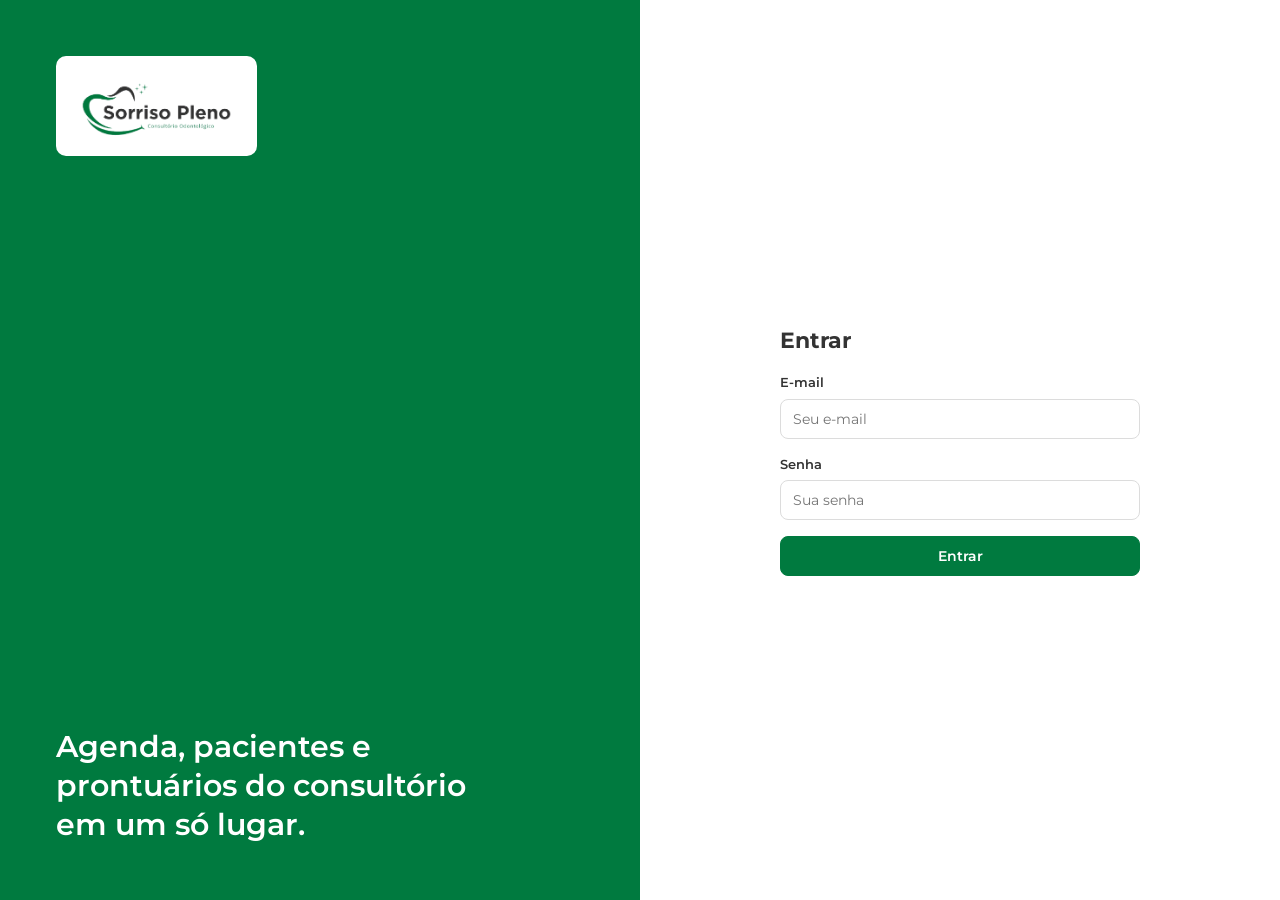
<file: index.html>
<!doctype html>
<html lang="pt-BR">
  <head>
    <meta charset="UTF-8" />
    <meta name="viewport" content="width=device-width,initial-scale=1" />
    <title>Entrar – Sorriso Pleno</title>
    <link rel="icon" href="assets/image/logo_sorriso_pleno.jpg" />
    <link rel="stylesheet" href="assets/css/style.css" />
  </head>
  <body>
    <div class="login">
      <section class="login-marca">
        <div class="logo-img">
          <img src="assets/image/logo_sorriso_pleno.png" alt="Sorriso Pleno" />
        </div>
        <p>Agenda, pacientes e prontuários do consultório em um só lugar.</p>
      </section>
      <section class="login-form">
        <form id="f" novalidate>
          <h1>Entrar</h1>
          <label
            >E-mail<input
              id="u"
              type="email"
              autocomplete="email"
              placeholder="Seu e-mail"
          /></label>
          <label
            >Senha<input
              id="s"
              type="password"
              autocomplete="current-password"
              placeholder="Sua senha"
          /></label>
          <span class="erro" id="e" role="alert"
            >Informe usuário e senha para entrar.</span
          >
          <button class="btn" type="submit">Entrar</button>
        </form>
      </section>
    </div>
    <script src="assets/js/common.js"></script>
    <script src="assets/js/login.js"></script>
    <script src="assets/js/api.js"></script>
  </body>
</html>
</file>
<file: assets/css/style.css>
@import url("https://fonts.googleapis.com/css2?family=Montserrat:wght@400;500;600;700&display=swap");
/* Sorriso Pleno – CSS único do projeto. Todas as telas usam apenas este arquivo. */
:root {
  --verde: #007a3f;
  --verde-esc: #005c2f;
  --verde-cl: #e6f2ec;
  --txt: #333333;
  --bg: #ffffff;
  --borda: #dcdcdc;
  --cinza: #f5f5f5;
  --risco: #b3261e;
  --risco-cl: #fdecea;
  --atencao: #8a5a00;
  --atencao-cl: #fff4d6;
}
* {
  box-sizing: border-box;
  margin: 0;
  padding: 0;
}
body {
  font-family: "Montserrat", sans-serif;
  font-weight: 400;
  color: var(--txt);
  background: var(--cinza);
  font-size: 14px;
  line-height: 1.5;
}
h1 {
  font-size: 22px;
  font-weight: 700;
}
h2 {
  font-size: 16px;
  font-weight: 600;
}
a {
  color: var(--verde);
  font-weight: 600;
  text-decoration: none;
}
a:hover {
  text-decoration: underline;
}
:focus-visible {
  outline: 3px solid var(--verde);
  outline-offset: 2px;
}
.ic {
  width: 18px;
  height: 18px;
  flex: none;
  fill: none;
  stroke: currentColor;
  stroke-width: 1.8;
  stroke-linecap: round;
  stroke-linejoin: round;
}
/* login */
.login {
  display: grid;
  grid-template-columns: 1fr 1fr;
  min-height: 100vh;
  background: var(--bg);
}
.login-marca {
  background: var(--verde);
  color: #fff;
  padding: 56px;
  display: flex;
  flex-direction: column;
  justify-content: space-between;
}
.login-marca p {
  font-size: 30px;
  font-weight: 600;
  line-height: 1.3;
  max-width: 420px;
}
.login-form {
  display: flex;
  align-items: center;
  justify-content: center;
  padding: 32px;
}
.login-form form {
  width: 100%;
  max-width: 360px;
  display: grid;
  gap: 16px;
}
.perfis {
  display: grid;
  grid-template-columns: 1fr 1fr;
  border: 1.5px solid var(--verde);
  border-radius: 8px;
  overflow: hidden;
}
.perfis button {
  padding: 10px;
  border: 0;
  background: #fff;
  color: var(--verde);
  font: 500 14px Montserrat;
  cursor: pointer;
}
.perfis button[aria-pressed="true"] {
  background: var(--verde);
  color: #fff;
  font-weight: 600;
}
label {
  display: grid;
  gap: 6px;
  font-weight: 600;
  font-size: 13px;
}
input,
select,
textarea {
  font: 400 14px Montserrat;
  color: var(--txt);
  padding: 10px 12px;
  border: 1.5px solid var(--borda);
  border-radius: 8px;
  background: #fff;
  width: 100%;
}
textarea {
  resize: vertical;
  min-height: 72px;
}
input:focus,
select:focus,
textarea:focus {
  border-color: var(--verde);
  outline: none;
}
.btn {
  font: 600 14px Montserrat;
  padding: 10px 18px;
  border-radius: 8px;
  border: 1.5px solid var(--verde);
  background: var(--verde);
  color: #fff;
  cursor: pointer;
  display: inline-flex;
  align-items: center;
  gap: 8px;
  justify-content: center;
}
.btn:hover {
  background: var(--verde-esc);
  text-decoration: none;
}
.btn.sec {
  background: #fff;
  color: var(--verde);
}
.btn.sec:hover {
  background: var(--verde-cl);
}
.btn.peq,
.btn.sm {
  padding: 6px 12px;
  font-size: 12px;
}
.btn.perigo {
  background: #fff;
  color: var(--risco);
  border-color: var(--risco);
}
.btn.perigo:hover {
  background: var(--risco-cl);
}
.dica {
  font-size: 12px;
  color: #666;
}
/* app */
.app {
  display: grid;
  grid-template-columns: 240px 1fr;
  min-height: 100vh;
}
.side {
  background: var(--verde);
  color: #fff;
  padding: 24px 16px;
  display: flex;
  flex-direction: column;
  gap: 6px;
  position: sticky;
  top: 0;
  height: 100vh;
}
.side a {
  color: #fff;
  display: flex;
  align-items: center;
  gap: 10px;
  padding: 10px 12px;
  border-radius: 8px;
  font-weight: 500;
}
.side a:hover {
  background: rgba(255, 255, 255, 0.15);
  text-decoration: none;
}
.side a.on {
  background: #fff;
  color: var(--verde);
  font-weight: 600;
}
.side .quem {
  margin-top: auto;
  padding: 12px;
  border-top: 1px solid rgba(255, 255, 255, 0.3);
  font-size: 13px;
}
.side .quem b {
  display: block;
  font-weight: 600;
}
.main {
  padding: 32px;
  max-width: 1400px;
  width: 100%;
  margin: 0 auto;
}
.topo {
  display: flex;
  justify-content: space-between;
  align-items: flex-end;
  gap: 16px;
  flex-wrap: wrap;
  margin-bottom: 24px;
}
.topo p {
  color: #666;
}
.card {
  background: #fff;
  border: 1px solid var(--borda);
  border-radius: 10px;
  padding: 20px;
}
.grid2 {
  display: grid;
  grid-template-columns: 1fr 1fr;
  gap: 16px;
}
.barra {
  display: flex;
  align-items: center;
  gap: 8px;
  flex-wrap: wrap;
}
.barra input[type="date"] {
  width: auto;
}
/* agenda */
.lista {
  display: grid;
  gap: 12px;
}
.cons {
  display: grid;
  grid-template-columns: 110px 1fr auto;
  gap: 16px;
  align-items: center;
  background: #fff;
  border: 1px solid var(--borda);
  border-left: 5px solid var(--verde);
  border-radius: 10px;
  padding: 16px;
}
.cons .hora {
  font-weight: 700;
  font-size: 18px;
}
.cons .hora small {
  display: block;
  font-weight: 400;
  font-size: 12px;
  color: #666;
}
.cons .pac {
  font-weight: 600;
  font-size: 15px;
}
.meta {
  display: flex;
  gap: 14px;
  flex-wrap: wrap;
  color: #555;
  font-size: 13px;
  margin-top: 4px;
}
.meta span {
  display: inline-flex;
  align-items: center;
  gap: 5px;
}
.acoes {
  display: flex;
  gap: 6px;
  flex-wrap: wrap;
  justify-content: flex-end;
}
.st {
  display: inline-block;
  padding: 3px 10px;
  border-radius: 99px;
  font-size: 12px;
  font-weight: 600;
  background: var(--cinza);
  border: 1px solid var(--borda);
}
.st.Confirmada {
  background: var(--verde-cl);
  color: var(--verde);
  border-color: var(--verde);
}
.st.Atendimento {
  background: var(--verde);
  color: #fff;
  border-color: var(--verde);
}
.st.Concluida {
  background: var(--txt);
  color: #fff;
  border-color: var(--txt);
}
.st.Falta {
  background: var(--risco-cl);
  color: var(--risco);
  border-color: var(--risco);
}
.cons.Atendimento {
  border-left-color: var(--txt);
  background: var(--verde-cl);
}
.cons.Falta,
.cons.Concluida {
  opacity: 0.8;
}
.chip {
  display: inline-flex;
  align-items: center;
  gap: 5px;
  font-size: 12px;
  font-weight: 600;
  padding: 2px 9px;
  border-radius: 99px;
  background: var(--risco-cl);
  color: var(--risco);
  border: 1px solid var(--risco);
}
.chip.at {
  background: var(--atencao-cl);
  color: var(--atencao);
  border-color: var(--atencao);
}
.hist {
  grid-column: 1/-1;
  font-size: 12px;
  color: #555;
  border-top: 1px dashed var(--borda);
  padding-top: 8px;
  display: none;
}
.hist.aberto {
  display: block;
}
.vazio {
  text-align: center;
  padding: 40px;
  color: #666;
  background: #fff;
  border: 1px dashed var(--borda);
  border-radius: 10px;
}
/* prontuario */
.tarja {
  background: var(--risco);
  color: #fff;
  font-weight: 600;
  padding: 10px 16px;
  border-radius: 8px;
  display: flex;
  gap: 10px;
  align-items: center;
  margin-bottom: 12px;
}
.alertas {
  background: var(--risco-cl);
  border: 2px solid var(--risco);
  border-radius: 10px;
  padding: 14px 16px;
  margin-bottom: 16px;
}
.alertas h2 {
  color: var(--risco);
  display: flex;
  gap: 8px;
  align-items: center;
  margin-bottom: 8px;
}
.alertas .barra {
  gap: 8px;
}
.alertas.ok {
  background: var(--verde-cl);
  border-color: var(--verde);
}
.alertas.ok h2 {
  color: var(--verde);
}
.form {
  display: grid;
  gap: 14px;
}
.check {
  display: flex;
  align-items: center;
  gap: 10px;
  font-weight: 600;
}
.check input {
  width: 18px;
  height: 18px;
  accent-color: var(--verde);
}
.erro {
  color: var(--risco);
  font-size: 12px;
  font-weight: 600;
  display: none;
}
.invalido {
  border-color: var(--risco);
}
.dados {
  display: grid;
  grid-template-columns: repeat(auto-fit, minmax(170px, 1fr));
  gap: 12px;
  margin-top: 12px;
}
.dados div {
  font-size: 13px;
}
.dados b {
  display: block;
  font-size: 12px;
  color: #666;
  font-weight: 500;
}
.hlist {
  list-style: none;
  display: grid;
  gap: 8px;
  margin-top: 12px;
}
.hlist li {
  border-left: 3px solid var(--verde);
  padding: 4px 12px;
  font-size: 13px;
}
.hlist small {
  color: #666;
  display: block;
}
.toast {
  position: fixed;
  bottom: 24px;
  right: 24px;
  background: var(--txt);
  color: #fff;
  padding: 12px 20px;
  border-radius: 8px;
  font-weight: 600;
  display: none;
  z-index: 9;
}
table {
  width: 100%;
  border-collapse: collapse;
  background: #fff;
  border: 1px solid var(--borda);
  border-radius: 10px;
  overflow: hidden;
}
th,
td {
  text-align: left;
  padding: 12px 16px;
  border-bottom: 1px solid var(--borda);
}
th {
  font-weight: 600;
  background: var(--verde-cl);
}
@media (max-width: 820px) {
  .login {
    grid-template-columns: 1fr;
  }
  .login-marca {
    padding: 24px;
  }
  .login-marca p {
    font-size: 20px;
  }
  .app {
    grid-template-columns: 1fr;
  }
  .side {
    position: static;
    height: auto;
    flex-direction: row;
    flex-wrap: wrap;
    align-items: center;
  }
  .side .quem {
    margin: 0 0 0 auto;
    border: 0;
  }
  .main {
    padding: 16px;
  }
  .cons {
    grid-template-columns: 1fr;
  }
  .acoes {
    justify-content: flex-start;
  }
  .grid2 {
    grid-template-columns: 1fr;
  }
}
@media (prefers-reduced-motion: no-preference) {
  .toast {
    animation: sobe 0.2s;
  }
  @keyframes sobe {
    from {
      transform: translateY(10px);
      opacity: 0;
    }
  }
}

/* ===== Componentes da recepção ===== */
:root {
  --g: var(--verde);
  --t: var(--txt);
  --w: #ffffff;
  --g10: var(--verde-cl);
  --g20: color-mix(in srgb, var(--verde) 22%, #fff);
  --t05: var(--cinza);
  --t15: var(--borda);
  --t60: #666666;
  --r: 10px;
}
.side .logo-img {
  margin: -24px -16px 16px;
  border-radius: 0;
  padding: 20px 16px;
  box-shadow: 0 2px 8px rgba(0, 0, 0, 0.15);
}
.side .logo-img img {
  max-height: 84px;
}
.logo-img {
  display: flex;
  align-items: center;
  justify-content: center;
  background: #fff;
  border-radius: 10px;
  padding: 10px;
  margin-bottom: 16px;
}
.logo-img img {
  display: block;
  max-width: 100%;
  max-height: 64px;
  height: auto;
}
.login-marca .logo-img {
  align-self: flex-start;
  padding: 14px 18px;
}
.login-marca .logo-img img {
  max-height: 72px;
}
.login-marca .dica {
  color: #fff;
}
.side .nav {
  display: grid;
  gap: 6px;
}
.side .quem a {
  padding: 8px 0 0;
}
.sub {
  color: var(--t60);
  font-size: 13px;
}
.row {
  display: flex;
  align-items: center;
  gap: 10px;
}
.stats {
  display: grid;
  grid-template-columns: repeat(3, minmax(0, 1fr));
  gap: 16px;
  margin-bottom: 20px;
}
.stats span {
  color: var(--t60);
  font-size: 12px;
  font-weight: 500;
}
.stats b {
  display: block;
  font-size: 26px;
  font-weight: 700;
}
.cols {
  display: grid;
  grid-template-columns: minmax(0, 1fr) 360px;
  gap: 20px;
  align-items: start;
}
.cols.p {
  grid-template-columns: 360px minmax(0, 1fr);
}
.btn:disabled {
  opacity: 0.6;
  cursor: not-allowed;
}
.search {
  position: relative;
  margin-bottom: 16px;
}
.search .ic {
  position: absolute;
  left: 12px;
  top: 12px;
  color: var(--t60);
}
.search input {
  padding-left: 38px;
}
.card table {
  border: 0;
  border-radius: 0;
}
td small {
  display: block;
  color: var(--t60);
  font-size: 11px;
  font-weight: 400;
}
.badge,
.status {
  display: inline-block;
  padding: 3px 10px;
  border-radius: 99px;
  font-size: 12px;
  font-weight: 600;
  background: var(--g10);
  color: var(--g);
}
.badge.p,
.status-pendente {
  background: var(--t15);
  color: var(--t);
}
.tabs {
  display: flex;
  gap: 8px;
  margin-bottom: 16px;
}
.filter {
  border: 1.5px solid var(--borda);
  background: #fff;
  border-radius: 99px;
  padding: 8px 18px;
  font:
    500 14px Montserrat,
    sans-serif;
  cursor: pointer;
  color: var(--txt);
}
.filter.active {
  background: var(--verde);
  color: #fff;
  border-color: var(--verde);
}
.ico {
  display: inline-flex;
  gap: 4px;
}
.ico button {
  border: 0;
  background: 0;
  color: var(--t60);
  cursor: pointer;
  padding: 4px;
}
.ico button:hover {
  color: var(--g);
}
.modal,
.backdrop {
  position: fixed;
  inset: 0;
  background: rgba(51, 51, 51, 0.5);
  display: none;
  place-items: center;
  z-index: 9;
}
.modal.ativo,
.backdrop.show {
  display: grid;
}
.box {
  background: #fff;
  border-radius: var(--r);
  padding: 24px;
  width: min(440px, 92vw);
}
.box .row {
  justify-content: flex-end;
  margin-top: 20px;
}
.box label,
aside.card label {
  display: block;
  margin: 12px 0 4px;
}
#formError {
  color: var(--risco);
  font-weight: 600;
  font-size: 12px;
  margin-top: 8px;
}
.consulta {
  display: flex;
  align-items: center;
  gap: 16px;
  padding: 14px 16px;
  border-radius: 10px;
  border-left: 4px solid var(--g);
  background: var(--g10);
  margin-bottom: 10px;
}
.consulta.pendente {
  border-color: var(--t);
  background: var(--t05);
}
.hora-consulta {
  font-weight: 700;
  width: 56px;
}
.hora-consulta small {
  font-weight: 400;
  color: var(--t60);
}
.info {
  flex: 1;
}
.info span {
  display: block;
  font-size: 12px;
  color: var(--t60);
}
.prontuario {
  border: 1.5px solid var(--borda);
  background: #fff;
  border-radius: 8px;
  padding: 6px 12px;
  font:
    600 12px Montserrat,
    sans-serif;
  cursor: pointer;
  color: var(--txt);
}
.paciente-mini {
  padding: 12px 0;
  border-top: 1px solid var(--t15);
  font-weight: 600;
}
.paciente-mini span {
  display: block;
  font-size: 12px;
  font-weight: 400;
  color: var(--t60);
}
.cal {
  display: grid;
  grid-template-columns: repeat(7, 1fr);
  text-align: center;
  gap: 4px;
  font-size: 12px;
}
.cal b {
  color: var(--t60);
  font-weight: 600;
}
.cal i {
  font-style: normal;
  padding: 6px 0;
}
.week {
  display: grid;
  grid-template-columns: repeat(6, 1fr);
  gap: 10px;
}
.week h3 {
  font-size: 13px;
  font-weight: 600;
  text-align: center;
  padding: 8px;
  border-radius: 8px;
  background: var(--t05);
}
.week .hoje h3 {
  background: var(--g);
  color: #fff;
}
.ev {
  border-left: 4px solid var(--g);
  background: var(--g10);
  border-radius: 8px;
  padding: 8px 10px;
  margin-top: 8px;
  font-size: 12px;
}
.ev b {
  display: block;
  font-weight: 600;
}
.ev.b {
  border-color: var(--t);
  background: var(--t05);
}
.ev.o {
  background: #fff;
  border: 1px solid var(--g);
  border-left-width: 4px;
}
.ev.c {
  border-color: var(--t);
  background: repeating-linear-gradient(
    45deg,
    var(--t15),
    var(--t15) 6px,
    #fff 6px,
    #fff 12px
  );
}
.alert {
  display: flex;
  gap: 8px;
  align-items: flex-start;
  border: 1px solid var(--t);
  border-radius: 10px;
  padding: 12px;
  font-size: 12px;
  background: var(--t05);
}
.phone {
  width: 340px;
  border: 8px solid var(--t);
  border-radius: 36px;
  overflow: hidden;
  background: var(--t05);
}
.phone header {
  background: var(--g);
  color: #fff;
  padding: 14px;
  font-weight: 600;
  display: flex;
  gap: 10px;
  align-items: center;
}
.chat {
  padding: 14px;
  display: flex;
  flex-direction: column;
  gap: 10px;
  height: 430px;
  overflow: auto;
}
.m {
  max-width: 82%;
  padding: 10px 12px;
  border-radius: 12px;
  font-size: 13px;
  background: #fff;
  border: 1px solid var(--t15);
}
.m.me {
  align-self: flex-end;
  background: var(--g10);
  border-color: var(--g20);
}
.phone footer {
  display: flex;
  gap: 8px;
  padding: 10px;
  background: #fff;
}
.log {
  background: var(--t);
  color: #fff;
  font-size: 12px;
  line-height: 1.9;
  border-radius: var(--r);
  padding: 16px;
  margin-top: 20px;
}
.log b {
  font-weight: 700;
}
.ico button .ic,
.btn .ic {
  width: 16px;
  height: 16px;
}
/* ===== Agenda da recepção ===== */
.top {
  display: flex;
  justify-content: space-between;
  align-items: baseline;
  margin-bottom: 12px;
}
.top h2 {
  margin: 0;
}
.hr {
  display: flex;
  align-items: center;
  gap: 14px;
  height: 34px;
  font-size: 12px;
  font-weight: 500;
  color: var(--t60);
}
.hr::after {
  content: "";
  flex: 1;
  border-top: 1px solid var(--t15);
}
.hr.almoco {
  background: var(--t05);
  border-radius: 8px;
  padding: 0 12px;
  margin: 8px 0;
}
.hr.almoco::after {
  display: none;
}
.hr.almoco em {
  font-style: normal;
  color: var(--t);
}
.info strong {
  font-weight: 600;
}
.consulta .status {
  min-width: 92px;
  text-align: center;
}
.prontuario:hover {
  border-color: var(--g);
  color: var(--g);
}
.cal .dia {
  border: 0;
  background: 0;
  font:
    500 12px Montserrat,
    sans-serif;
  color: var(--t);
  padding: 7px 0;
  border-radius: 50%;
  cursor: pointer;
  position: relative;
}
.cal .dia:hover {
  background: var(--g10);
}
.cal .dia.sel {
  background: var(--g);
  color: var(--w);
  font-weight: 700;
}
.cal .dia.tem::after {
  content: "";
  position: absolute;
  left: 50%;
  bottom: 2px;
  width: 4px;
  height: 4px;
  margin-left: -2px;
  border-radius: 50%;
  background: var(--g);
}
.cal .dia.sel.tem::after {
  background: var(--w);
}

.prontuario {
  display: inline-flex;
  align-items: center;
  gap: 6px;
  white-space: nowrap;
}
.prontuario .ic {
  width: 14px;
  height: 14px;
}
.paciente-mini {
  display: flex;
  justify-content: space-between;
  align-items: center;
  gap: 8px;
}
.paciente-mini > div {
  cursor: pointer;
  min-width: 0;
}
.av {
  width: 40px;
  height: 40px;
  border-radius: 10px;
  background: var(--g10);
  color: var(--g);
  display: grid;
  place-items: center;
  font-weight: 700;
  font-size: 13px;
  flex: none;
}
.box.grande {
  width: min(720px, 94vw);
  max-height: 90vh;
  overflow: auto;
}
.pront-top {
  display: flex;
  justify-content: space-between;
  align-items: center;
  margin-bottom: 16px;
}
.idp {
  display: flex;
  align-items: center;
  gap: 12px;
}
.pront-res {
  display: grid;
  grid-template-columns: repeat(3, 1fr);
  gap: 12px;
}
.pront-res div {
  background: var(--t05);
  border-radius: 10px;
  padding: 12px;
}
.pront-res span {
  display: block;
  font-size: 11px;
  font-weight: 500;
  color: var(--t60);
}
.pront-res b {
  font-weight: 600;
}
.box h3 {
  font-size: 13px;
  font-weight: 600;
  margin: 18px 0 8px;
}
.hist-item {
  display: flex;
  justify-content: space-between;
  align-items: center;
  gap: 12px;
  padding: 10px 0;
  border-top: 1px solid var(--t15);
}

@media (max-width: 600px) {
  .pront-res {
    grid-template-columns: 1fr;
  }
}
.troca {
  display: block;
  width: auto;
  font:
    700 24px Montserrat,
    sans-serif;
  color: var(--t);
  background: transparent
    url("data:image/svg+xml,%3Csvg xmlns='http://www.w3.org/2000/svg' viewBox='0 0 24 24' fill='none' stroke='%23333333' stroke-width='2' stroke-linecap='round' stroke-linejoin='round'%3E%3Cpath d='m6 9 6 6 6-6'/%3E%3C/svg%3E")
    no-repeat right 6px center/20px;
  appearance: none;
  -webkit-appearance: none;
  border: 1px solid transparent;
  padding: 2px 34px 2px 8px;
  margin-left: -8px;
  cursor: pointer;
}
.troca:hover {
  border-color: var(--t15);
  background-color: var(--t05);
}

@media (max-width: 900px) {
  .side .nav {
    display: flex;
    flex-wrap: wrap;
  }
  .logo-img {
    margin: 0;
  }
  .logo-img img {
    max-height: 40px;
  }
  .cols,
  .cols.p,
  .stats,
  .week {
    grid-template-columns: 1fr;
  }
  .phone {
    width: 100%;
  }
  .side .logo-img {
    margin: 0;
    padding: 6px 10px;
    border-radius: 10px;
    box-shadow: none;
  }
  .side .logo-img img {
    max-height: 40px;
  }
}
[hidden] {
  display: none !important;
}

/*Layout: o conteúdo usa a largura da tela e fica centralizado*/
.main {
  max-width: 1480px;
  margin: 0 auto;
  min-width: 0;
}
.cols {
  grid-template-columns: minmax(0, 1fr) 360px;
}
.cols.p {
  grid-template-columns: 360px minmax(0, 1fr);
}
.stats {
  grid-template-columns: repeat(3, minmax(0, 1fr));
}

/*Menu lateral: mais destaque, logo sem hover, sombras*/
.side {
  box-shadow: 4px 0 16px rgba(0, 0, 0, 0.14);
  z-index: 5;
}

/* Logo em faixa branca de borda a borda (anula o padding da .side) */
.side .logo-img,
.side a.logo-img {
  margin: -24px -16px 16px;
  padding: 20px 16px;
  border-radius: 0;
  background: #fff;
  box-shadow: 0 3px 8px rgba(0, 0, 0, 0.18);
}
.side .logo-img img {
  max-height: 84px;
}

/* Sem hover: o fundo da logo continua branco (antes virava verde claro) */
.logo-img:hover,
.side .logo-img:hover,
.side a.logo-img:hover {
  background: #fff;
  text-decoration: none;
}

/* Item ativo do menu (parte branca) com sombra leve */
.side a.on {
  box-shadow: 0 2px 6px rgba(0, 0, 0, 0.18);
}

/*Agenda: seletor Dia / Semana*/
.topo .tabs {
  margin-bottom: 0;
}
.topo .filter {
  padding: 7px 16px;
  font-size: 13px;
}
.filter:hover:not(.active) {
  background: var(--g10);
  border-color: var(--g);
}

/*Agenda: visão semanal*/
.week {
  grid-template-columns: repeat(6, minmax(0, 1fr));
  gap: 12px;
}
.week h3 {
  padding: 0;
}
.week h3 button {
  width: 100%;
  padding: 8px;
  font: inherit;
  color: inherit;
  background: none;
  border: 0;
  border-radius: 8px;
  cursor: pointer;
}
.week h3 button:hover {
  text-decoration: underline;
}
.ev[role="button"] {
  cursor: pointer;
}
.ev[role="button"]:hover {
  box-shadow: 0 2px 6px rgba(0, 0, 0, 0.14);
}
.ev b {
  overflow-wrap: anywhere;
}
.vazio-dia {
  text-align: center;
  margin-top: 12px;
}

.legenda {
  display: flex;
  gap: 18px;
  flex-wrap: wrap;
  margin-top: 16px;
}
.legenda span {
  display: inline-flex;
  align-items: center;
  gap: 6px;
  font-size: 12px;
  color: var(--t60);
}
.legenda i {
  width: 16px;
  height: 16px;
  border-radius: 4px;
  display: inline-block;
}
.legenda .l-conf {
  background: var(--g10);
  border-left: 4px solid var(--g);
}
.legenda .l-pend {
  background: var(--t05);
  border-left: 4px solid var(--t);
}
.legenda .l-bloq {
  background: repeating-linear-gradient(
    45deg,
    var(--t15),
    var(--t15) 4px,
    #fff 4px,
    #fff 8px
  );
  border-left: 4px solid var(--t);
}

/*Modal "Nova consulta" com aviso de choque*/
.box.agendar {
  width: min(560px, 94vw);
  max-height: 90vh;
  overflow: auto;
}
.form-grid {
  display: grid;
  grid-template-columns: 1fr 1fr;
  gap: 0 16px;
}
.form-grid .full {
  grid-column: 1 / -1;
}

.box .alert {
  margin-top: 16px;
}
.alert.conflito {
  border-color: var(--risco);
  background: var(--risco-cl);
  color: var(--risco);
}
.alert.livre {
  border-color: var(--g);
  background: var(--g10);
  color: var(--g);
}
.alert ul {
  margin: 6px 0 0 18px;
}
.alert li {
  margin-top: 2px;
}
.alert .sug {
  margin-top: 10px;
  color: var(--t);
  display: flex;
  align-items: center;
  gap: 8px;
  flex-wrap: wrap;
}

/*Responsivo (precisa vir depois das regras acima)*/
@media (max-width: 900px) {
  .cols,
  .cols.p,
  .stats,
  .week {
    grid-template-columns: 1fr;
  }
  .side {
    box-shadow: 0 4px 12px rgba(0, 0, 0, 0.14);
  }
  .side .logo-img,
  .side a.logo-img {
    margin: 0;
    padding: 6px 10px;
    border-radius: 10px;
    box-shadow: none;
  }
  .side .logo-img img {
    max-height: 40px;
  }
}
@media (max-width: 600px) {
  .form-grid {
    grid-template-columns: 1fr;
  }
}
/* =====================================================================
   AJUSTES 2: cole este bloco no FINAL do assets/css/style.css
   (Financeiro e Dentistas)
   ===================================================================== */

/* Botões da coluna "Ações" lado a lado */
.acoes-pag {
  display: inline-flex;
  align-items: center;
  gap: 8px;
}
.vazio-tab {
  text-align: center;
  color: var(--t60);
  padding: 32px 16px;
}
tr.inativo td:not(:last-child) {
  opacity: 0.6;
}
.msg-erro {
  color: var(--risco);
  font-weight: 600;
  font-size: 12px;
  min-height: 18px;
  margin-top: 12px;
}

/* Painel lateral (editar / novo dentista) */
.gaveta-fundo {
  position: fixed;
  inset: 0;
  background: rgba(51, 51, 51, 0.5);
  opacity: 0;
  visibility: hidden;
  transition:
    opacity 0.2s,
    visibility 0s 0.2s;
  z-index: 9;
}
.gaveta-fundo.ativo {
  opacity: 1;
  visibility: visible;
  transition: opacity 0.2s;
}

.gaveta {
  position: fixed;
  top: 0;
  right: 0;
  bottom: 0;
  width: min(440px, 100vw);
  background: #fff;
  box-shadow: -8px 0 24px rgba(0, 0, 0, 0.2);
  display: flex;
  flex-direction: column;
  transform: translateX(100%);
  visibility: hidden;
  transition:
    transform 0.25s,
    visibility 0s 0.25s;
  z-index: 10;
}
.gaveta.ativo {
  transform: none;
  visibility: visible;
  transition: transform 0.25s;
}

.gaveta-topo {
  display: flex;
  justify-content: space-between;
  align-items: center;
  padding: 20px 24px;
  border-bottom: 1px solid var(--borda);
}
.gaveta-corpo {
  padding: 8px 24px 24px;
  overflow: auto;
  flex: 1;
}
.gaveta label {
  display: block;
  margin: 14px 0 4px;
}
.gaveta .row {
  justify-content: flex-end;
  margin-top: 20px;
}

@media (prefers-reduced-motion: reduce) {
  .gaveta,
  .gaveta-fundo {
    transition: none;
  }
}
</file>
